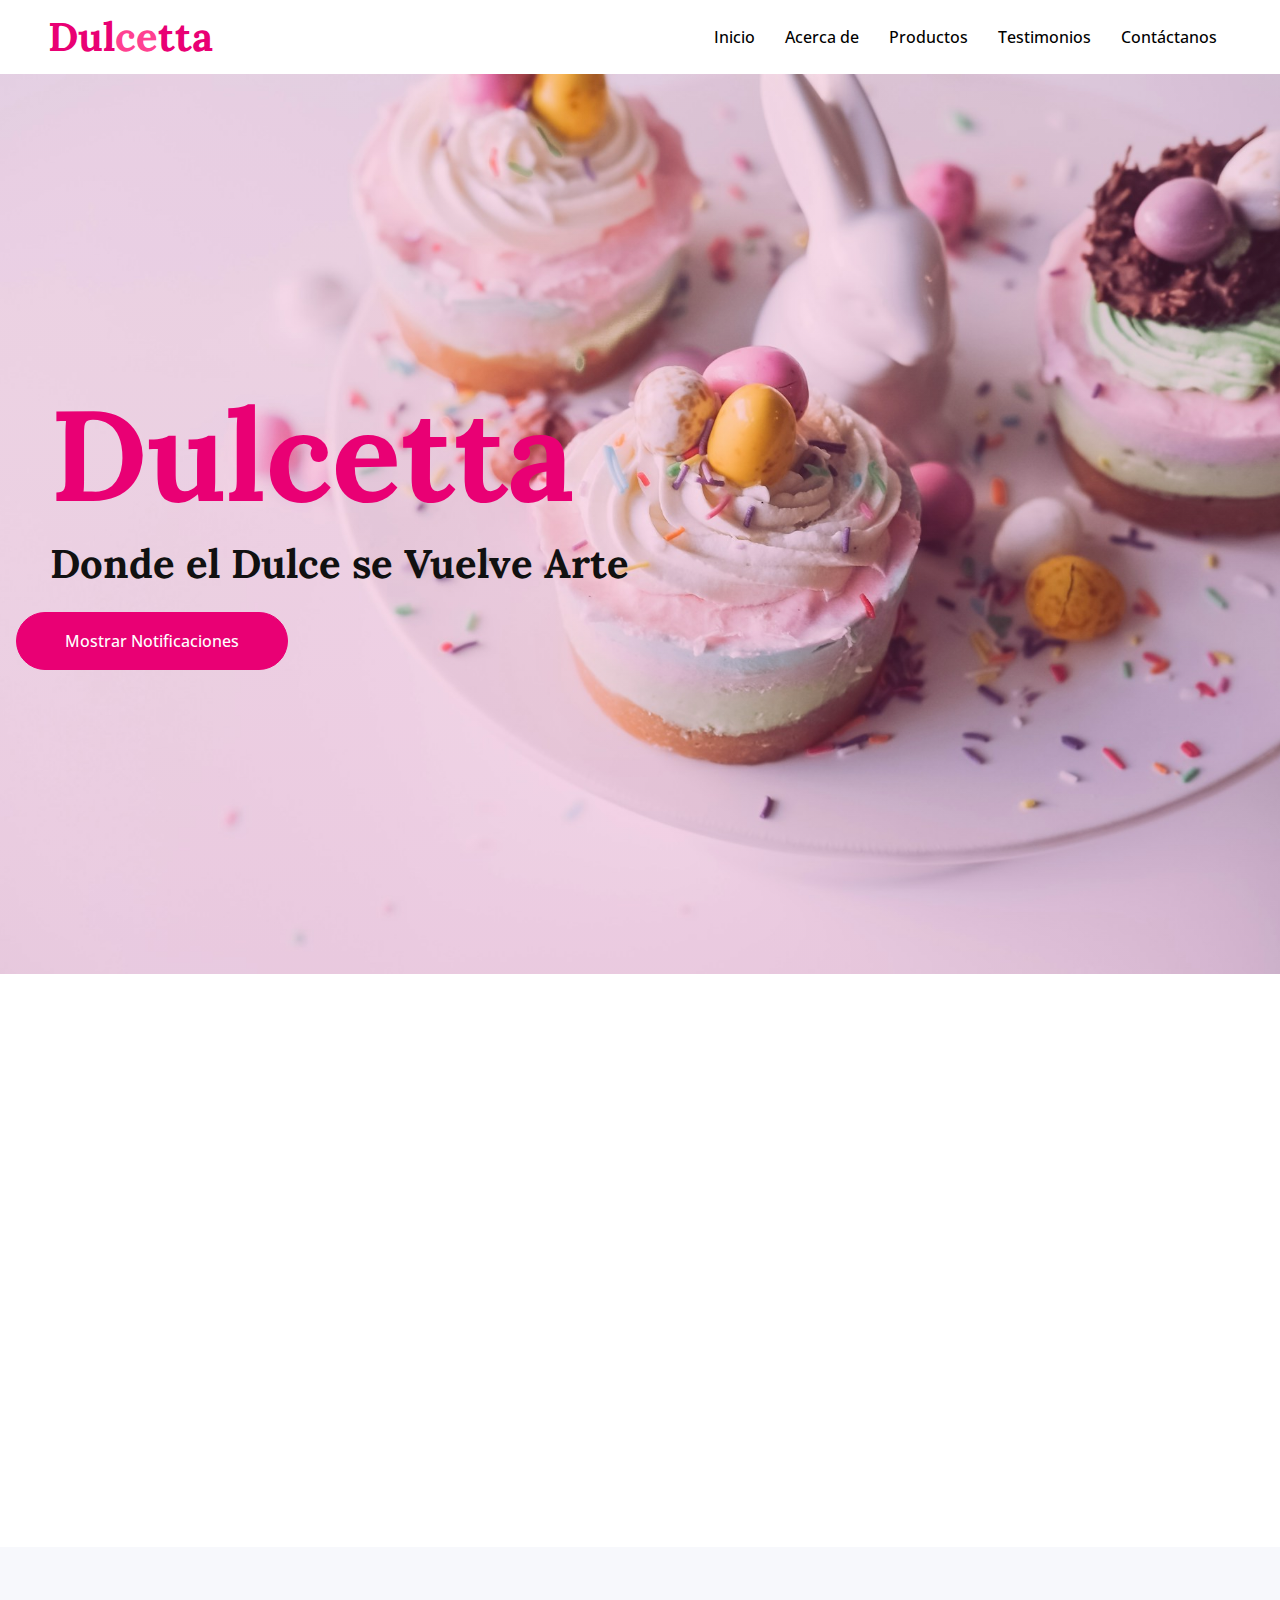
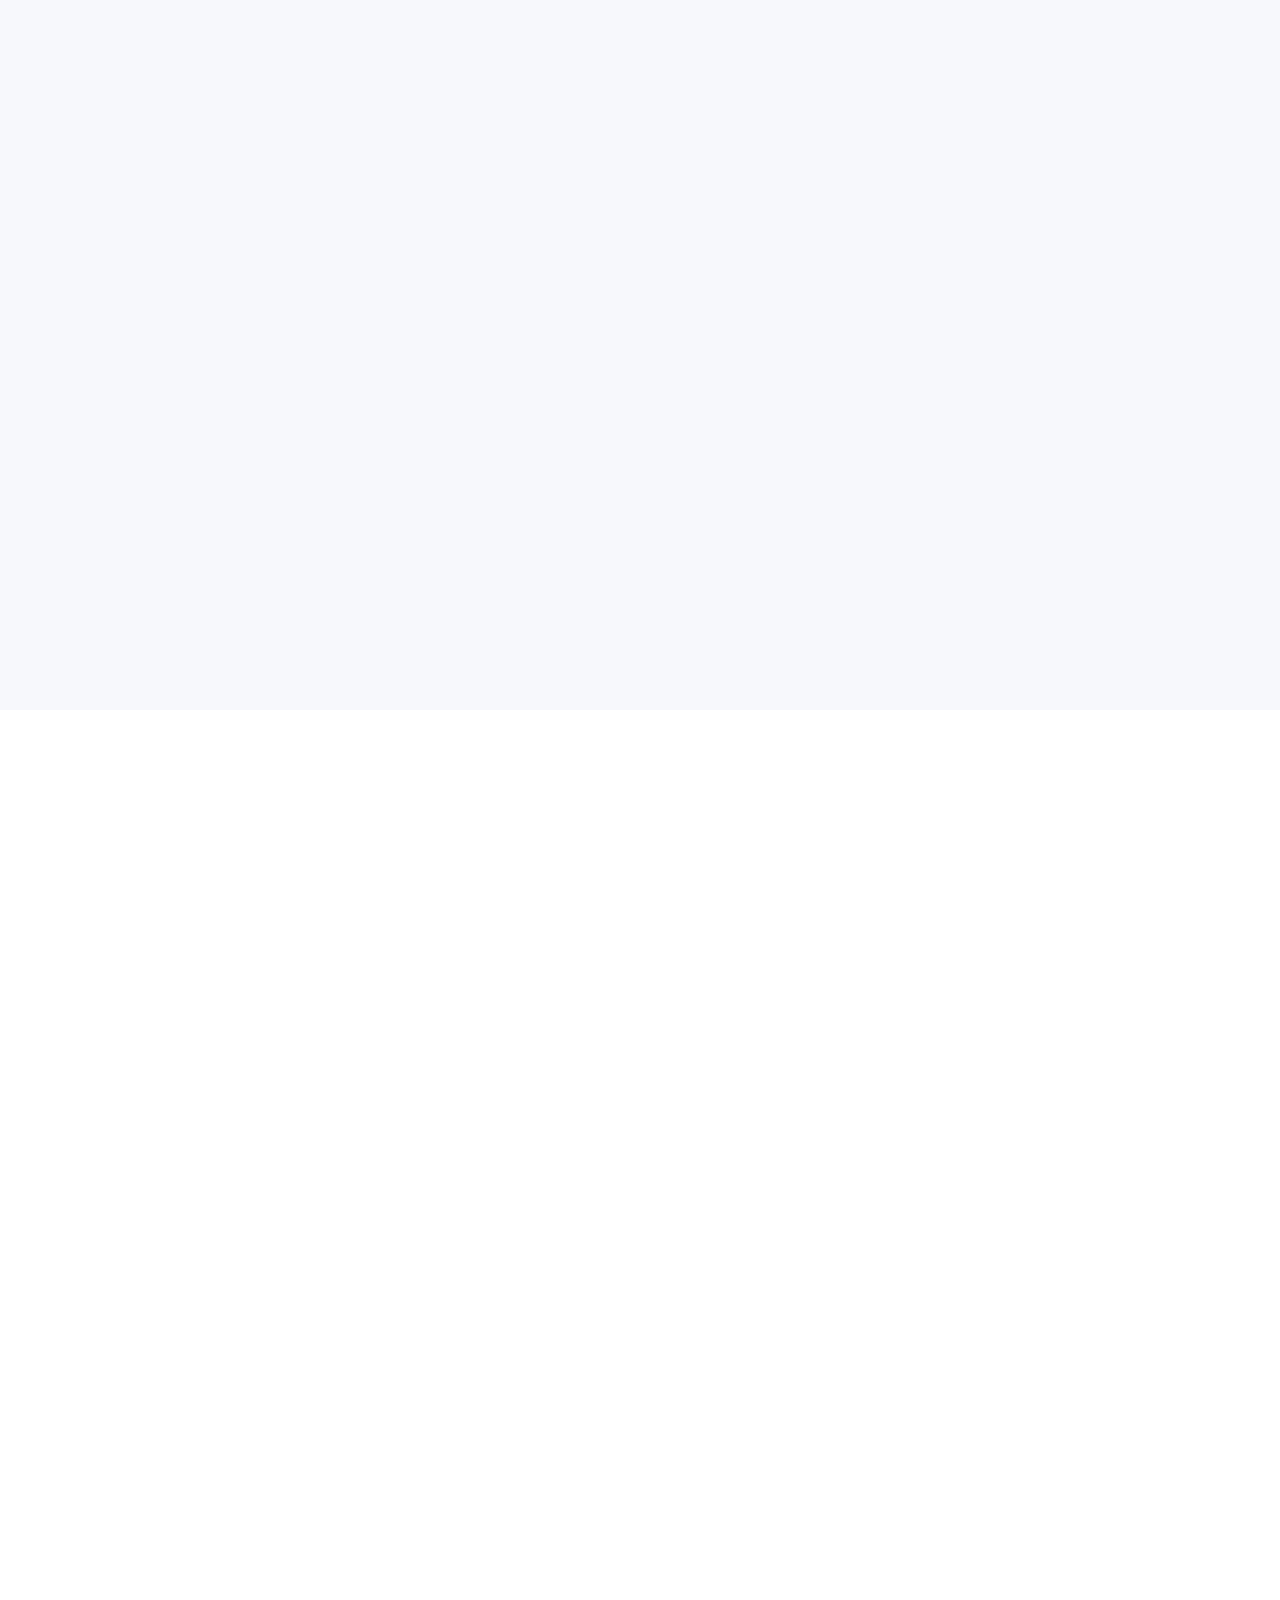
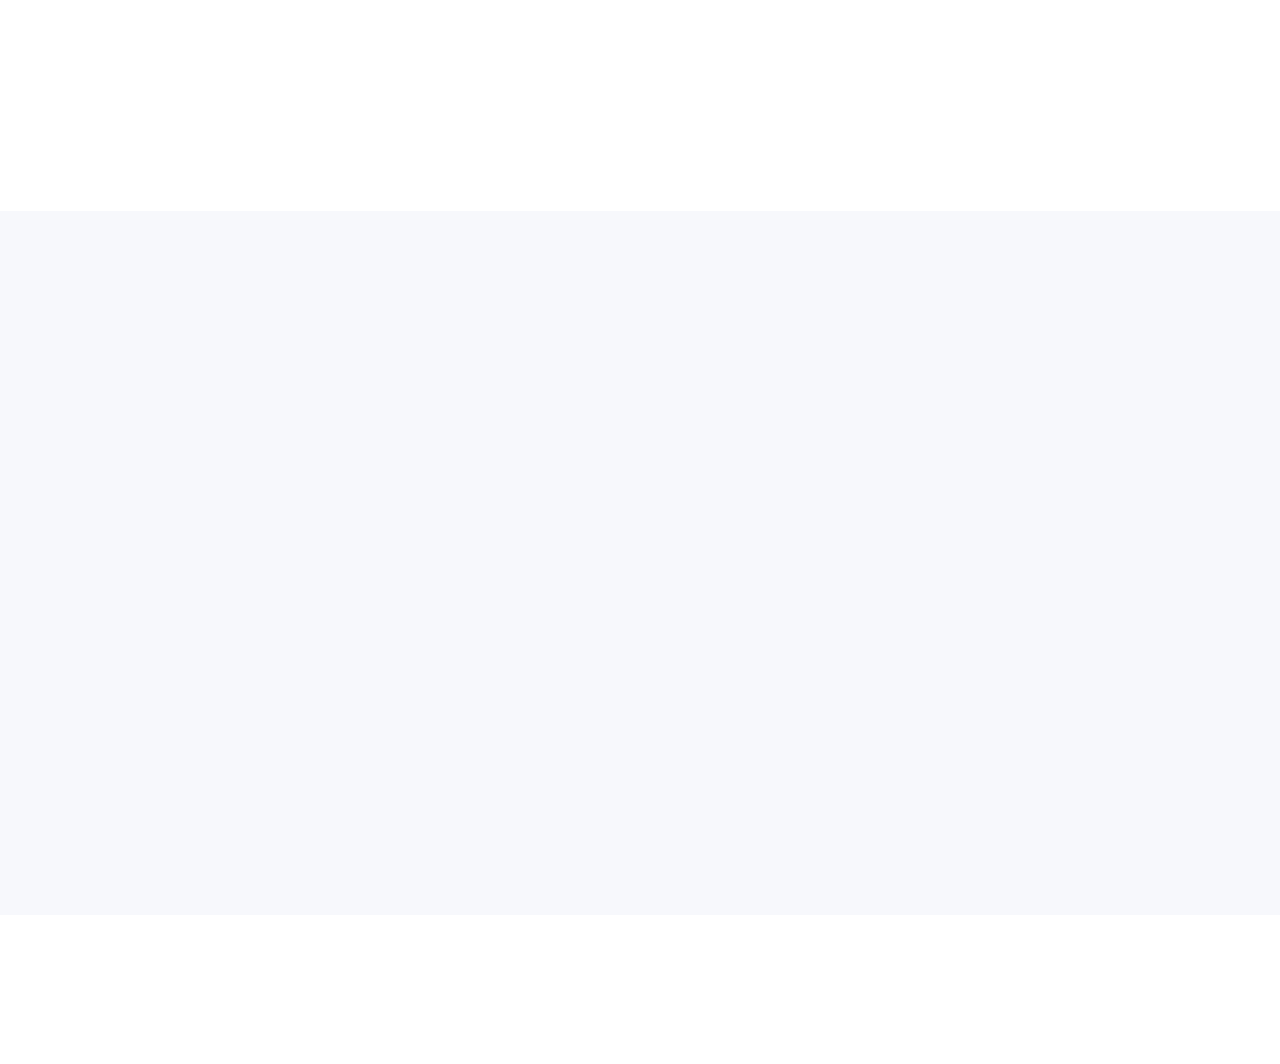
<file: index.html>
<!DOCTYPE html>
<html lang="es">

<head>
    <meta charset="utf-8">
    <title>Pasteleria</title>
    <meta content="width=device-width, initial-scale=1.0" name="viewport">
    <meta content="" name="keywords">
    <meta content="" name="description">
    <link rel="manifest" href="manifest.json">
    <link href="img/icon2.png" rel="icon">

    <!-- Google Web Fonts -->
    <link rel="preconnect" href="https://fonts.googleapis.com">
    <link rel="preconnect" href="https://fonts.gstatic.com" crossorigin>
    <link href="https://fonts.googleapis.com/css2?family=Open+Sans:wght@400;500&family=Lora:wght@600;700&display=swap" rel="stylesheet"> 

    <!-- Icon Font Stylesheet -->
    <link href="https://cdnjs.cloudflare.com/ajax/libs/font-awesome/5.10.0/css/all.min.css" rel="stylesheet">
    <link href="https://cdn.jsdelivr.net/npm/bootstrap-icons@1.4.1/font/bootstrap-icons.css" rel="stylesheet">

    <!-- Libraries Stylesheet -->
    <link href="lib/animate/animate.min.css" rel="stylesheet">
    <link href="lib/owlcarousel/assets/owl.carousel.min.css" rel="stylesheet">

    <!-- Customized Bootstrap Stylesheet -->
    <link href="css/bootstrap.min.css" rel="stylesheet">

    <!-- Template Stylesheet -->
    <link href="css/style.css" rel="stylesheet">
</head>

<body>
    <!-- Spinner -->
    <div id="spinner" class="show bg-white position-fixed translate-middle w-100 vh-100 top-50 start-50 d-flex align-items-center justify-content-center">
        <div class="spinner-border text-primary" role="status"></div>
    </div>
 
        <nav class="navbar navbar-expand-lg navbar-light py-lg-0 px-lg-5 wow fadeIn" data-wow-delay="0.1s">
            <a href="index.html" class="navbar-brand ms-4 ms-lg-0">
                <h1 class="fw-bold text-primary m-0">Dul<span class="text-secondary">ce</span>tta</h1>
            </a>
            <button type="button" class="navbar-toggler me-4" data-bs-toggle="collapse" data-bs-target="#navbarCollapse">
                <span class="navbar-toggler-icon"></span>
            </button>
            <div class="collapse navbar-collapse" id="navbarCollapse">
                <div class="navbar-nav ms-auto p-4 p-lg-0">
                    <a href="index.html" class="nav-item nav-link">Inicio</a>
                    <a href="about.html" class="nav-item nav-link">Acerca de</a>
                    <a href="product.html" class="nav-item nav-link">Productos</a>
                    <a href="testimonial.html" class="nav-item nav-link">Testimonios</a>
                    <a href="contact.html" class="nav-item nav-link">Contáctanos</a>
                </div>
            </div>
        </nav>
    </div>




<div class="header">
    <div class="header-content">
        <h1 class="display-1">Dulcetta</h1>
        <h2 class="display-5">Donde el Dulce se Vuelve Arte</h2>
        <button id="notificar" class="btn btn-primary rounded-pill py-3 px-5 mt-3 ms-3" >Mostrar Notificaciones</button>
    </div>
</div>

    <div class="container-xxl py-5">
        <div class="container">
            <div class="row g-5 align-items-center">
                <div class="col-lg-6 wow fadeIn" data-wow-delay="0.1s">
                    <div class="about-img position-relative overflow-hidden p-5 pe-0">
                        <img class="img-fluid w-100" src="img/about.jpg">
                    </div>
                </div>
                <div class="col-lg-6 wow fadeIn" data-wow-delay="0.5s">
                    <h1 class="display-5 mb-4">El Sabor Más Dulce y Artesanal</h1>
                    <p class="mb-4">En Dulcetta, horneamos con amor cada día para brindarte los más exquisitos pasteles y postres artesanales. Usamos ingredientes de la más alta calidad para garantizar un sabor inigualable en cada bocado.</p>
                    <p><i class="fa fa-check text-primary me-3"></i>Ingredientes frescos y naturales</p>
                    <p><i class="fa fa-check text-primary me-3"></i>Recetas artesanales y únicas</p>
                    <p><i class="fa fa-check text-primary me-3"></i>Postres hechos con amor y dedicación</p>
                    <a class="btn btn-primary rounded-pill py-3 px-5 mt-3" href="about.html">Saber más</a>
                </div>
            </div>
        </div>
    </div>



    <div class="container-fluid bg-light my-5 py-6">
        <div class="container">
            <div class="section-header text-center mx-auto mb-5 wow fadeInUp" data-wow-delay="0.1s" style="max-width: 500px;">
                <h1 class="display-5 mb-3">Nuestras Características</h1>
                <p>En Dulcetta creamos postres irresistibles con pasión y dedicación, fusionando tradición y creatividad para deleitar cada paladar.</p>
            </div>
            <div class="row g-4">
                <div class="col-lg-4 col-md-6 wow fadeInUp" data-wow-delay="0.1s">
                    <div class="bg-white text-center h-100 p-4 p-xl-5">
                        <img class="img-fluid mb-4" src="img/icon-1.png" alt="">
                        <h4 class="mb-3">Sabores Únicos</h4>
                        <p class="mb-4">Exploramos combinaciones innovadoras que despiertan los sentidos, desde recetas clásicas hasta creaciones exclusivas.</p>
                        <a class="btn btn-primary rounded-pill py-3 px-5 mt-3" href="product.html">Saber más</a>
                    </div>
                </div>
                <div class="col-lg-4 col-md-6 wow fadeInUp" data-wow-delay="0.3s">
                    <div class="bg-white text-center h-100 p-4 p-xl-5">
                        <img class="img-fluid mb-4" src="img/icon-2.png" alt="">
                        <h4 class="mb-3">Personalización Total</h4>
                        <p class="mb-4">Creamos pasteles y postres a medida, adaptándonos a cualquier ocasión especial con diseños y sabores personalizados.</p>
                        <a class="btn btn-primary rounded-pill py-3 px-5 mt-3" href="testimonial.html">Saber más</a>
                    </div>
                </div>
                <div class="col-lg-4 col-md-6 wow fadeInUp" data-wow-delay="0.5s">
                    <div class="bg-white text-center h-100 p-4 p-xl-5">
                        <img class="img-fluid mb-4" src="img/icon-3.png" alt="">
                        <h4 class="mb-3">Sostenibilidad</h4>
                        <p class="mb-4">Nos comprometemos con el medio ambiente, utilizando empaques biodegradables y reduciendo el desperdicio en cada producción.</p>
                        <a class="btn btn-primary rounded-pill py-3 px-5 mt-3" href="testimonial.html">Saber más</a>
                    </div>
                </div>
            </div>
        </div>
    </div>
    
 


    <div class="container-xxl py-5">
        <div class="container">
            <div class="row g-0 gx-5 align-items-end">
                <div class="col-lg-6">
                    <div class="section-header text-start mb-5 wow fadeInUp" data-wow-delay="0.1s" style="max-width: 500px;">
                        <h1 class="display-5 mb-3">Nuestros Productos</h1>
                        <p>Descubre nuestra selección de pasteles artesanales, elaborados con ingredientes de la más alta calidad y un toque de creatividad en cada receta.</p>                    </div>
                </div>
            </div>
            <div class="tab-content">
                <div id="tab-1" class="tab-pane fade show p-0 active">
                    <div class="row g-4">
                        <div class="col-xl-3 col-lg-4 col-md-6 wow fadeInUp" data-wow-delay="0.1s">
                            <div class="product-item">
                                <div class="position-relative bg-light overflow-hidden">
                                    <img class="img-fluid w-100" src="img/product-1.jpg" alt="Pastel de Chocolate">
                                    <div class="bg-secondary rounded text-white position-absolute start-0 top-0 m-4 py-1 px-3">Nuevo</div>
                                </div>
                                <div class="text-center p-4">
                                    <a class="d-block h5 mb-2" href="">Pastel de Chocolate</a>
                                    <span class="text-primary me-1">$3500.00</span>
                                    <span class="text-body text-decoration-line-through">$4000.00</span>
                                </div>
                                <div class="border-top text-center py-2">
                                    <a class="text-body" href="contact.html">
                                        <i class="fa fa-envelope text-primary me-2"></i>Contáctanos
                                    </a>
                                </div>
                            </div>
                        </div>
                        <div class="col-xl-3 col-lg-4 col-md-6 wow fadeInUp" data-wow-delay="0.3s">
                            <div class="product-item">
                                <div class="position-relative bg-light overflow-hidden">
                                    <img class="img-fluid w-100" src="img/product-2.jpg" alt="Pastel Red Velvet">
                                </div>
                                <div class="text-center p-4">
                                    <a class="d-block h5 mb-2" href="">Pastel Red Velvet</a>
                                    <span class="text-primary me-1">$3800.00</span>
                                    <span class="text-body text-decoration-line-through">$4000.00</span>
                                </div>
                                <div class="border-top text-center py-2">
                                    <a class="text-body" href="contact.html">
                                        <i class="fa fa-envelope text-primary me-2"></i>Contáctanos
                                    </a>
                                </div>
                            </div>
                        </div>
                        <div class="col-xl-3 col-lg-4 col-md-6 wow fadeInUp" data-wow-delay="0.5s">
                            <div class="product-item">
                                <div class="position-relative bg-light overflow-hidden">
                                    <img class="img-fluid w-100" src="img/product-3.jpg" alt="Pastel de Fresas">
                                </div>
                                <div class="text-center p-4">
                                    <a class="d-block h5 mb-2" href="">Pastel de Frutas</a>
                                    <span class="text-primary me-1">$3600.00</span>
                                    <span class="text-body text-decoration-line-through">$4000.00</span>
                                </div>
                                <div class="border-top text-center py-2">
                                    <a class="text-body" href="contact.html">
                                        <i class="fa fa-envelope text-primary me-2"></i>Contáctanos
                                    </a>
                                </div>
                            </div>
                        </div>
                        <div class="col-xl-3 col-lg-4 col-md-6 wow fadeInUp" data-wow-delay="0.7s">
                            <div class="product-item">
                                <div class="position-relative bg-light overflow-hidden">
                                    <img class="img-fluid w-100" src="img/product-4.jpg" alt="Pastel de Tres Leches">
                                </div>
                                <div class="text-center p-4">
                                    <a class="d-block h5 mb-2" href="contact.html">Pastel de Tres Leches</a>
                                    <span class="text-primary me-1">$3900.00</span>
                                    <span class="text-body text-decoration-line-through">$4000.00</span>
                                </div>
                                <div class="border-top text-center py-2">
                                    <a class="text-body" href="contact.html">
                                        <i class="fa fa-envelope text-primary me-2"></i>Contáctanos
                                    </a>
                                </div>
                            </div>
                        </div>
                        
                    
                
                        <div class="col-xl-3 col-lg-4 col-md-6 wow fadeInUp" data-wow-delay="0.1s">
                            <div class="product-item">
                                <div class="position-relative bg-light overflow-hidden">
                                    <img class="img-fluid w-100" src="img/product-5.jpg" alt="">
                                    <div class="bg-secondary rounded text-white position-absolute start-0 top-0 m-4 py-1 px-3">Nuevo</div>
                                </div>
                                <div class="text-center p-4">
                                    <a class="d-block h5 mb-2" href="">Mil Hojas de Vainilla</a>
                                    <span class="text-primary me-1">$1900.00</span>
                                    <span class="text-body text-decoration-line-through">$2900.00</span>
                                </div>
                                <div class="border-top text-center py-2">
                                    <a class="text-body" href="contact.html">
                                        <i class="fa fa-envelope text-primary me-2"></i>Contáctanos
                                    </a>
                                </div>
                            </div>
                        </div>
                        <div class="col-xl-3 col-lg-4 col-md-6 wow fadeInUp" data-wow-delay="0.3s">
                            <div class="product-item">
                                <div class="position-relative bg-light overflow-hidden">
                                    <img class="img-fluid w-100" src="img/product-6.jpg" alt="">
                                    <div class="bg-secondary rounded text-white position-absolute start-0 top-0 m-4 py-1 px-3">Nuevo</div>
                                </div>
                                <div class="text-center p-4">
                                    <a class="d-block h5 mb-2" href="">Mousse de Avellana y Caramelo</a>
                                    <span class="text-primary me-1">$2000.00</span>
                                    <span class="text-body text-decoration-line-through">$2900.00</span>
                                </div>
                                <div class="border-top text-center py-2">
                                    <a class="text-body" href="contact.html">
                                        <i class="fa fa-envelope text-primary me-2"></i>Contáctanos
                                    </a>
                                </div>
                            </div>
                        </div>
                        <div class="col-xl-3 col-lg-4 col-md-6 wow fadeInUp" data-wow-delay="0.5s">
                            <div class="product-item">
                                <div class="position-relative bg-light overflow-hidden">
                                    <img class="img-fluid w-100" src="img/product-7.jpg" alt="">
                                    <div class="bg-secondary rounded text-white position-absolute start-0 top-0 m-4 py-1 px-3">Nuevo</div>
                                </div>
                                <div class="text-center p-4">
                                    <a class="d-block h5 mb-2" href="">Pastel de Zanahoria y Nuez</a>
                                    <span class="text-primary me-1">$2100.00</span>
                                    <span class="text-body text-decoration-line-through">$2900.00</span>
                                </div>
                                <div class="border-top text-center py-2">
                                    <a class="text-body" href="contact.html">
                                        <i class="fa fa-envelope text-primary me-2"></i>Contáctanos
                                    </a>
                                </div>
                            </div>
                        </div>
                        <div class="col-xl-3 col-lg-4 col-md-6 wow fadeInUp" data-wow-delay="0.7s">
                            <div class="product-item">
                                <div class="position-relative bg-light overflow-hidden">
                                    <img class="img-fluid w-100" src="img/product-8.jpg" alt="">
                                    <div class="bg-secondary rounded text-white position-absolute start-0 top-0 m-4 py-1 px-3">Nuevo</div>
                                </div>
                                <div class="text-center p-4">
                                    <a class="d-block h5 mb-2" href="">Delicia de Frutos Rojos</a>
                                    <span class="text-primary me-1">$1900.00</span>
                                    <span class="text-body text-decoration-line-through">$2900.00</span>
                                </div>
                                <div class="border-top text-center py-2">
                                    <a class="text-body" href="contact.html">
                                        <i class="fa fa-envelope text-primary me-2"></i>Contáctanos
                                    </a>
                                </div>
                            </div>
                        </div>        
                    </div>
                </div>
            </div>
        </div>
    </div>




    <div class="container-fluid bg-light bg-icon py-6 mb-5">
        <div class="container">
            <div class="section-header text-center mx-auto mb-5 wow fadeInUp" data-wow-delay="0.1s" style="max-width: 500px;">
                <h1 class="display-5 mb-3">Opiniones de nuestros clientes</h1>
                <p>La calidad, el sabor y la creatividad en cada uno de nuestros productos han conquistado a nuestros clientes. ¡Descubre lo que dicen sobre nosotros!</p>
            </div>
            <div class="owl-carousel testimonial-carousel wow fadeInUp" data-wow-delay="0.1s">
                <div class="testimonial-item position-relative bg-white p-5 mt-4">
                    <i class="fa fa-quote-left fa-3x text-primary position-absolute top-0 start-0 mt-n4 ms-5"></i>
                    <p class="mb-4">Los pasteles son simplemente deliciosos. La textura, el sabor y la frescura son inigualables. Definitivamente, mi pastelería favorita.</p>
                    <div class="d-flex align-items-center">
                        <img class="flex-shrink-0 rounded-circle" src="img/testimonial-1.jpg" alt="">
                        <div class="ms-3">
                            <h5 class="mb-1">Ana Rodríguez</h5>
                            <span>Cliente satisfecha</span>
                        </div>
                    </div>
                </div>
                <div class="testimonial-item position-relative bg-white p-5 mt-4">
                    <i class="fa fa-quote-left fa-3x text-primary position-absolute top-0 start-0 mt-n4 ms-5"></i>
                    <p class="mb-4">La atención es excelente y personalizada. Me ayudaron a elegir el pastel perfecto para mi evento, y todos los invitados quedaron encantados.</p>
                    <div class="d-flex align-items-center">
                        <img class="flex-shrink-0 rounded-circle" src="img/testimonial-2.jpg" alt="">
                        <div class="ms-3">
                            <h5 class="mb-1">Carlos Méndez</h5>
                            <span>Organizador de eventos</span>
                        </div>
                    </div>
                </div>
                <div class="testimonial-item position-relative bg-white p-5 mt-4">
                    <i class="fa fa-quote-left fa-3x text-primary position-absolute top-0 start-0 mt-n4 ms-5"></i>
                    <p class="mb-4">Cada detalle está cuidadosamente diseñado. No solo tienen un sabor espectacular, sino que la presentación es impecable y muy creativa.</p>
                    <div class="d-flex align-items-center">
                        <img class="flex-shrink-0 rounded-circle" src="img/testimonial-3.jpg" alt="">
                        <div class="ms-3">
                            <h5 class="mb-1">María Fernández</h5>
                            <span>Diseñadora de eventos</span>
                        </div>
                    </div>
                </div>
                <div class="testimonial-item position-relative bg-white p-5 mt-4">
                    <i class="fa fa-quote-left fa-3x text-primary position-absolute top-0 start-0 mt-n4 ms-5"></i>
                    <p class="mb-4">Sin duda, la mejor pastelería que he probado. Se nota la dedicación y pasión en cada creación. ¡Altamente recomendado!</p>
                    <div class="d-flex align-items-center">
                        <img class="flex-shrink-0 rounded-circle" src="img/testimonial-4.jpg" alt="">
                        <div class="ms-3">
                            <h5 class="mb-1">Javier López</h5>
                            <span>Amante de los postres</span>
                        </div>
                    </div>
                </div>
            </div>
        </div>
    </div>
    


    <div class="container-fluid bg-dark footer mt-5 pt-5 wow fadeIn" data-wow-delay="0.1s">
        <div class="container">
            <div class="row">
                <div class="col-12 text-center text-white">
                    &copy; <a href="#">Dulcetta</a>, All Right Reserved.
                </div>
            </div>
        </div>
    </div>

    <!-- JavaScript Libraries -->
    <script src="https://code.jquery.com/jquery-3.4.1.min.js"></script>
    <script src="https://cdn.jsdelivr.net/npm/bootstrap@5.0.0/dist/js/bootstrap.bundle.min.js"></script>
    <script src="lib/wow/wow.min.js"></script>
    <script src="lib/easing/easing.min.js"></script>
    <script src="lib/waypoints/waypoints.min.js"></script>
    <script src="lib/owlcarousel/owl.carousel.min.js"></script>

    <!-- Template Javascript -->
    <script src="js/main.js"></script>
    <script src="app.js"></script>
</body>

</html>
</file>
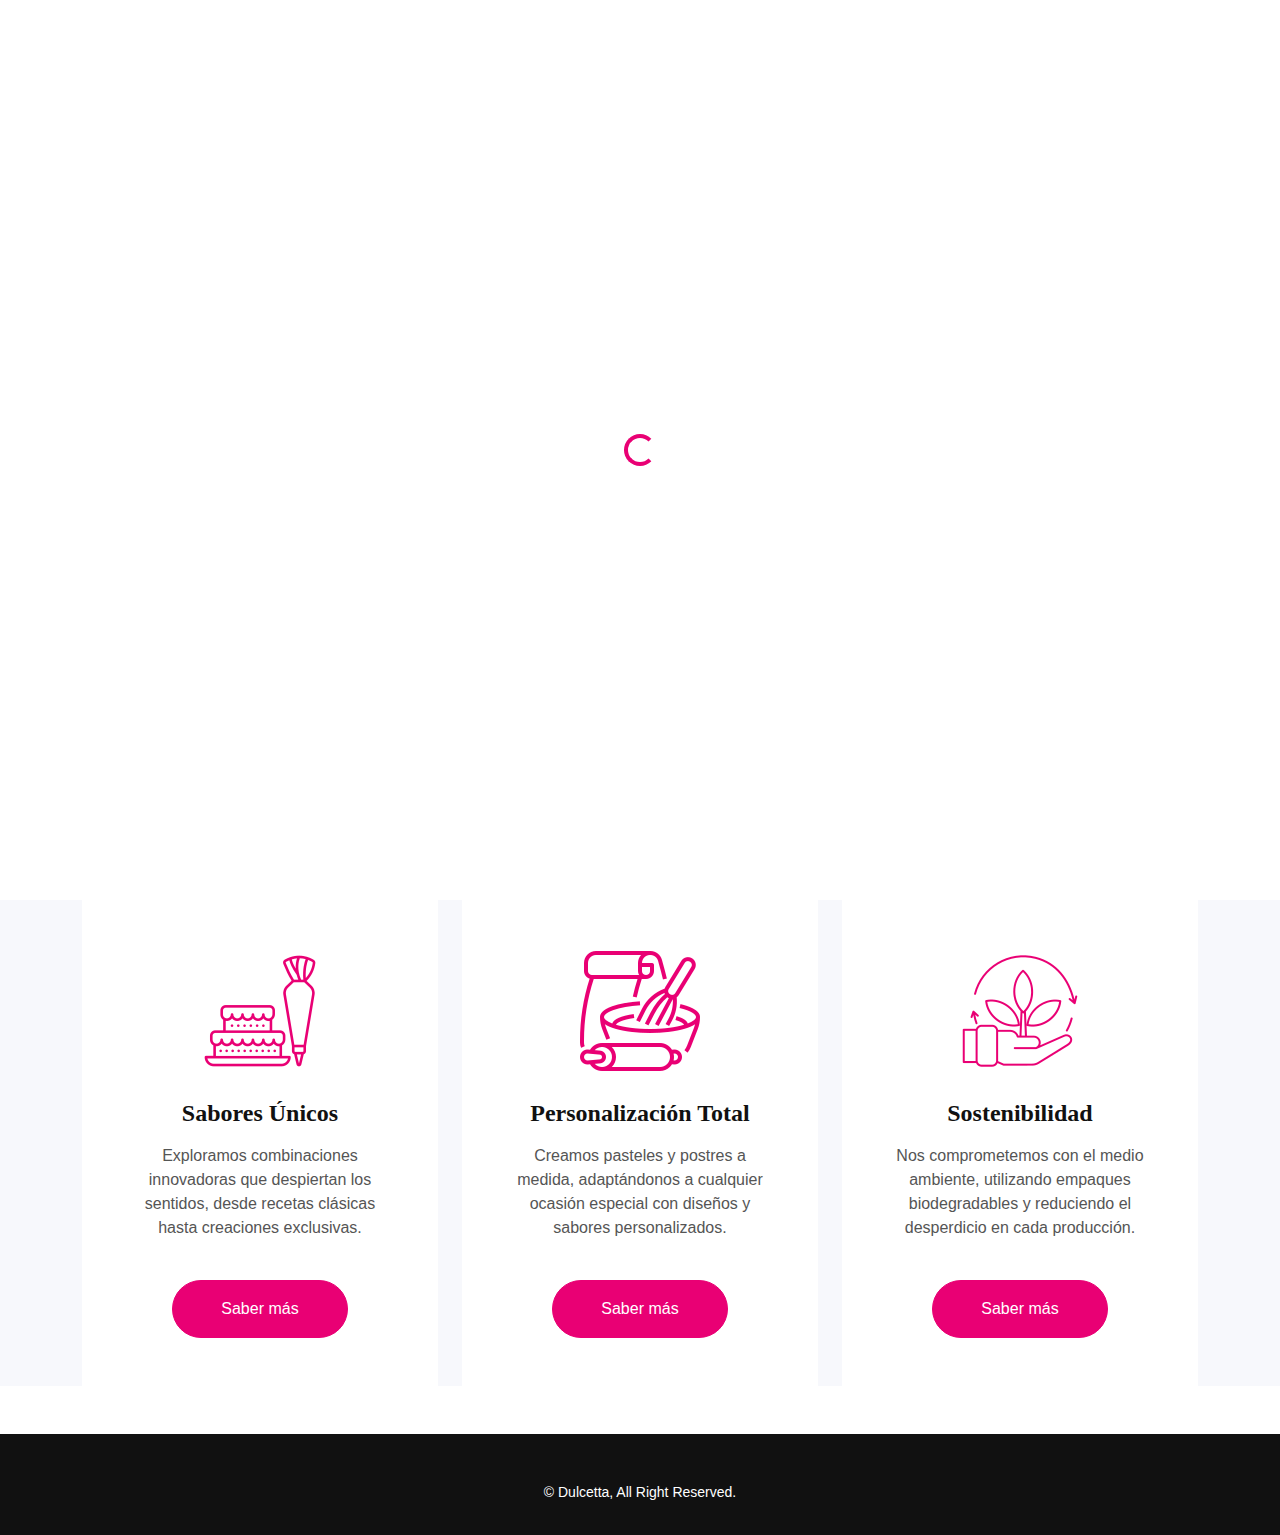
<file: about.html>
<!DOCTYPE html>
<html lang="es">

<head>
    <meta charset="utf-8">
    <title>Pasteleria</title>
    <meta content="width=device-width, initial-scale=1.0" name="viewport">
    <meta content="" name="keywords">
    <meta content="" name="description">

    <!-- Favicon -->
    <link href="img/icon2.png" rel="icon">

    <!-- Google Web Fonts -->
    <link rel="preconnect" href="https://fonts.googleapis.com">
    <link rel="preconnect" href="https://fonts.gstatic.com" crossorigin>
    <link href="https://fonts.googleapis.com/css2?family=Open+Sans:wght@400;500&family=Lora:wght@600;700&display=swap" rel="stylesheet"> 

    <!-- Icon Font Stylesheet -->
    <link href="https://cdnjs.cloudflare.com/ajax/libs/font-awesome/5.10.0/css/all.min.css" rel="stylesheet">
    <link href="https://cdn.jsdelivr.net/npm/bootstrap-icons@1.4.1/font/bootstrap-icons.css" rel="stylesheet">

    <!-- Libraries Stylesheet -->
    <link href="lib/animate/animate.min.css" rel="stylesheet">
    <link href="lib/owlcarousel/assets/owl.carousel.min.css" rel="stylesheet">

    <!-- Customized Bootstrap Stylesheet -->
    <link href="css/bootstrap.min.css" rel="stylesheet">

    <!-- Template Stylesheet -->
    <link href="css/style.css" rel="stylesheet">
</head>

<body>
    <div id="spinner" class="show bg-white position-fixed translate-middle w-100 vh-100 top-50 start-50 d-flex align-items-center justify-content-center">
        <div class="spinner-border text-primary" role="status"></div>
    </div>
 
        <nav class="navbar navbar-expand-lg navbar-light py-lg-0 px-lg-5 wow fadeIn" data-wow-delay="0.1s">
            <a href="index.html" class="navbar-brand ms-4 ms-lg-0">
                <h1 class="fw-bold text-primary m-0">Dul<span class="text-secondary">ce</span>tta</h1>
            </a>
            <button type="button" class="navbar-toggler me-4" data-bs-toggle="collapse" data-bs-target="#navbarCollapse">
                <span class="navbar-toggler-icon"></span>
            </button>
            <div class="collapse navbar-collapse" id="navbarCollapse">
                <div class="navbar-nav ms-auto p-4 p-lg-0">
                    <a href="index.html" class="nav-item nav-link">Inicio</a>
                    <a href="about.html" class="nav-item nav-link">Acerca de</a>
                    <a href="product.html" class="nav-item nav-link">Productos</a>
                    <a href="testimonial.html" class="nav-item nav-link">Testimonios</a>
                    <a href="contact.html" class="nav-item nav-link">Contáctanos</a>
                </div>
            </div>
        </nav>
    </div>


    <div class="container-xxl py-5">
        <div class="container">
            <div class="row g-5 align-items-center">
                <div class="col-lg-6 wow fadeIn" data-wow-delay="0.1s">
                    <div class="about-img position-relative overflow-hidden p-5 pe-0">
                        <img class="img-fluid w-100" src="img/about.jpg">
                    </div>
                </div>
                <div class="col-lg-6 wow fadeIn" data-wow-delay="0.5s">
                    <h1 class="display-5 mb-4">El Sabor Más Dulce y Artesanal</h1>
                    <p class="mb-4">En Dulcetta, horneamos con amor cada día para brindarte los más exquisitos pasteles y postres artesanales. Usamos ingredientes de la más alta calidad para garantizar un sabor inigualable en cada bocado.</p>
                    <p><i class="fa fa-check text-primary me-3"></i>Ingredientes frescos y naturales</p>
                    <p><i class="fa fa-check text-primary me-3"></i>Recetas artesanales y únicas</p>
                    <p><i class="fa fa-check text-primary me-3"></i>Postres hechos con amor y dedicación</p>
                    <a class="btn btn-primary rounded-pill py-3 px-5 mt-3" href="about.html">Saber más</a>
                </div>
            </div>
        </div>
    </div>

<div class="container-fluid bg-light my-5 py-6">
    <div class="container">
        <div class="section-header text-center mx-auto mb-5 wow fadeInUp" data-wow-delay="0.1s" style="max-width: 500px;">
            <h1 class="display-5 mb-3">Nuestras Características</h1>
            <p>En Dulcetta creamos postres irresistibles con pasión y dedicación, fusionando tradición y creatividad para deleitar cada paladar.</p>
        </div>
        <div class="row g-4">
            <div class="col-lg-4 col-md-6 wow fadeInUp" data-wow-delay="0.1s">
                <div class="bg-white text-center h-100 p-4 p-xl-5">
                    <img class="img-fluid mb-4" src="img/icon-1.png" alt="">
                    <h4 class="mb-3">Sabores Únicos</h4>
                    <p class="mb-4">Exploramos combinaciones innovadoras que despiertan los sentidos, desde recetas clásicas hasta creaciones exclusivas.</p>
                    <a class="btn btn-primary rounded-pill py-3 px-5 mt-3" href="product.html">Saber más</a>
                </div>
            </div>
            <div class="col-lg-4 col-md-6 wow fadeInUp" data-wow-delay="0.3s">
                <div class="bg-white text-center h-100 p-4 p-xl-5">
                    <img class="img-fluid mb-4" src="img/icon-2.png" alt="">
                    <h4 class="mb-3">Personalización Total</h4>
                    <p class="mb-4">Creamos pasteles y postres a medida, adaptándonos a cualquier ocasión especial con diseños y sabores personalizados.</p>
                    <a class="btn btn-primary rounded-pill py-3 px-5 mt-3" href="testimonial.html">Saber más</a>
                </div>
            </div>
            <div class="col-lg-4 col-md-6 wow fadeInUp" data-wow-delay="0.5s">
                <div class="bg-white text-center h-100 p-4 p-xl-5">
                    <img class="img-fluid mb-4" src="img/icon-3.png" alt="">
                    <h4 class="mb-3">Sostenibilidad</h4>
                    <p class="mb-4">Nos comprometemos con el medio ambiente, utilizando empaques biodegradables y reduciendo el desperdicio en cada producción.</p>
                    <a class="btn btn-primary rounded-pill py-3 px-5 mt-3" href="testimonial.html">Saber más</a>
                </div>
            </div>
        </div>
    </div>
</div>



    <div class="container-fluid bg-dark footer mt-5 pt-5 wow fadeIn" data-wow-delay="0.1s">
        <div class="container">
            <div class="row">
                <div class="col-12 text-center text-white">
                    &copy; <a href="#">Dulcetta</a>, All Right Reserved.
                </div>
            </div>
        </div>
    </div>


    <!-- JavaScript Libraries -->
    <script src="https://code.jquery.com/jquery-3.4.1.min.js"></script>
    <script src="https://cdn.jsdelivr.net/npm/bootstrap@5.0.0/dist/js/bootstrap.bundle.min.js"></script>
    <script src="lib/wow/wow.min.js"></script>
    <script src="lib/easing/easing.min.js"></script>
    <script src="lib/waypoints/waypoints.min.js"></script>
    <script src="lib/owlcarousel/owl.carousel.min.js"></script>

    <!-- Template Javascript -->
    <script src="js/main.js"></script>
</body>

</html>
</file>
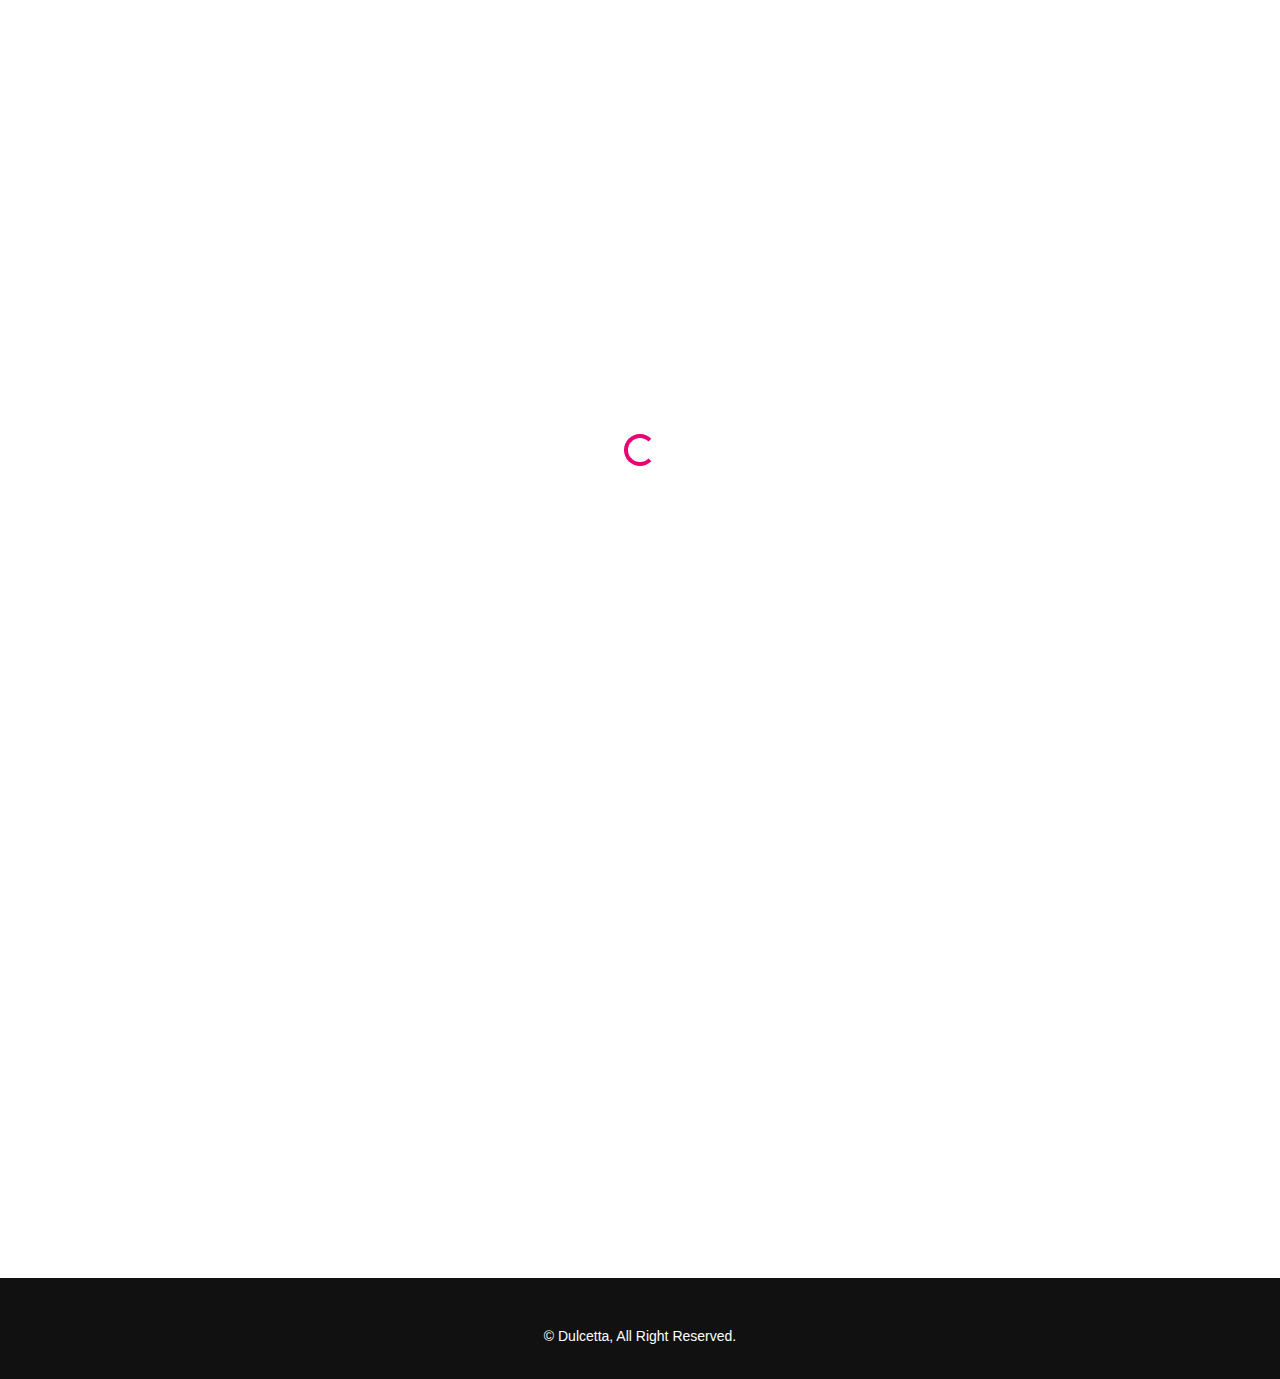
<file: contact.html>
<!DOCTYPE html>
<html lang="es">

<head>
    <meta charset="utf-8">
    <title>Pasteleria</title>
    <meta content="width=device-width, initial-scale=1.0" name="viewport">
    <meta content="" name="keywords">
    <meta content="" name="description">


    <link href="img/icon2.png" rel="icon">

    <!-- Google Web Fonts -->
    <link rel="preconnect" href="https://fonts.googleapis.com">
    <link rel="preconnect" href="https://fonts.gstatic.com" crossorigin>
    <link href="https://fonts.googleapis.com/css2?family=Open+Sans:wght@400;500&family=Lora:wght@600;700&display=swap" rel="stylesheet"> 

    <!-- Icon Font Stylesheet -->
    <link href="https://cdnjs.cloudflare.com/ajax/libs/font-awesome/5.10.0/css/all.min.css" rel="stylesheet">
    <link href="https://cdn.jsdelivr.net/npm/bootstrap-icons@1.4.1/font/bootstrap-icons.css" rel="stylesheet">

    <!-- Libraries Stylesheet -->
    <link href="lib/animate/animate.min.css" rel="stylesheet">
    <link href="lib/owlcarousel/assets/owl.carousel.min.css" rel="stylesheet">

    <!-- Customized Bootstrap Stylesheet -->
    <link href="css/bootstrap.min.css" rel="stylesheet">

    <!-- Template Stylesheet -->
    <link href="css/style.css" rel="stylesheet">
</head>

<body>
    <!-- Spinner -->
    <div id="spinner" class="show bg-white position-fixed translate-middle w-100 vh-100 top-50 start-50 d-flex align-items-center justify-content-center">
        <div class="spinner-border text-primary" role="status"></div>
    </div>
 
        <nav class="navbar navbar-expand-lg navbar-light py-lg-0 px-lg-5 wow fadeIn" data-wow-delay="0.1s">
            <a href="index.html" class="navbar-brand ms-4 ms-lg-0">
                <h1 class="fw-bold text-primary m-0">Dul<span class="text-secondary">ce</span>tta</h1>
            </a>
            <button type="button" class="navbar-toggler me-4" data-bs-toggle="collapse" data-bs-target="#navbarCollapse">
                <span class="navbar-toggler-icon"></span>
            </button>
            <div class="collapse navbar-collapse" id="navbarCollapse">
                <div class="navbar-nav ms-auto p-4 p-lg-0">
                    <a href="index.html" class="nav-item nav-link">Inicio</a>
                    <a href="about.html" class="nav-item nav-link">Acerca de</a>
                    <a href="product.html" class="nav-item nav-link">Productos</a>
                    <a href="testimonial.html" class="nav-item nav-link">Testimonios</a>
                    <a href="contact.html" class="nav-item nav-link">Contáctanos</a>
                </div>
            </div>
        </nav>
    </div>



    <div class="container-xxl py-6">
        <div class="container">
            <div class="section-header text-center mx-auto mb-5 wow fadeInUp" data-wow-delay="0.1s" style="max-width: 500px;">
                <h1 class="display-5 mb-3">Contáctanos</h1>
                <p>Estamos aquí para endulzar tu día. ¡Escríbenos y con gusto te atenderemos!</p>
            </div>
            <div class="row g-5 justify-content-center">
                <div class="col-lg-5 col-md-12 wow fadeInUp" data-wow-delay="0.1s">
                    <div class="bg-primary text-white d-flex flex-column justify-content-center h-100 p-5">
                        <h5 class="text-white">Llámanos</h5>
                        <p class="mb-5"><i class="fa fa-phone-alt me-3"></i>+012 345 67890</p>
                        <h5 class="text-white">Envíanos un correo</h5>
                        <p class="mb-5"><i class="fa fa-envelope me-3"></i>info@pasteleria.com</p>
                        <h5 class="text-white">Nuestra dirección</h5>
                        <p class="mb-5"><i class="fa fa-map-marker-alt me-3"></i>123 Calle, Ciudad, País</p>
                        <h5 class="text-white">Síguenos</h5>
                        <div class="d-flex pt-2">
                            <a class="btn btn-square btn-outline-light rounded-circle me-1" href=""><i class="fab fa-twitter"></i></a>
                            <a class="btn btn-square btn-outline-light rounded-circle me-1" href=""><i class="fab fa-facebook-f"></i></a>
                            <a class="btn btn-square btn-outline-light rounded-circle me-1" href=""><i class="fab fa-youtube"></i></a>
                            <a class="btn btn-square btn-outline-light rounded-circle me-0" href=""><i class="fab fa-linkedin-in"></i></a>
                        </div>
                    </div>
                </div>
                <div class="col-lg-7 col-md-12 wow fadeInUp" data-wow-delay="0.5s">
                    <p class="mb-4">Déjanos un mensaje y nos pondremos en contacto contigo lo antes posible.</p>
                    <form>
                        <div class="row g-3">
                            <div class="col-md-6">
                                <div class="form-floating">
                                    <input type="text" class="form-control" id="name" placeholder="Tu Nombre">
                                    <label for="name">Tu Nombre</label>
                                </div>
                            </div>
                            <div class="col-md-6">
                                <div class="form-floating">
                                    <input type="email" class="form-control" id="email" placeholder="Tu Correo Electrónico">
                                    <label for="email">Tu Correo Electrónico</label>
                                </div>
                            </div>
                            <div class="col-12">
                                <div class="form-floating">
                                    <input type="text" class="form-control" id="subject" placeholder="Asunto">
                                    <label for="subject">Asunto</label>
                                </div>
                            </div>
                            <div class="col-12">
                                <div class="form-floating">
                                    <textarea class="form-control" placeholder="Déjanos tu mensaje" id="message" style="height: 200px"></textarea>
                                    <label for="message">Mensaje</label>
                                </div>
                            </div>
                            <div class="col-12">
                                <button class="btn btn-primary rounded-pill py-3 px-5" type="submit">Enviar Mensaje</button>
                            </div>
                        </div>
                    </form>
                </div>
            </div>
        </div>
    </div>
    <br>
 

    <!-- Google Map Start -->
    <div class="container-xxl px-0 wow fadeIn" data-wow-delay="0.1s" style="margin-bottom: -6px;">
        <iframe class="w-100" style="height: 450px;"
            src="https://www.google.com/maps/embed?pb=!1m18!1m12!1m3!1d60048.29542533226!2d-99.01963806281924!3d19.839171660462018!2m3!1f0!2f0!3f0!3m2!1i1024!2i768!4f13.1!3m3!1m2!1s0x85d19194d70f3f0d%3A0x9ddf6f5edd42766c!2sTizayuca%2C%20Hgo.!5e0!3m2!1ses!2smx!4v1739688894882!5m2!1ses!2smx"
            frameborder="0" allowfullscreen="" aria-hidden="false" tabindex="0"></iframe>
    </div>

    <div class="container-fluid bg-dark footer mt-5 pt-5 wow fadeIn" data-wow-delay="0.1s">
        <div class="container">
            <div class="row">
                <div class="col-12 text-center text-white">
                    &copy; <a href="#">Dulcetta</a>, All Right Reserved.
                </div>
            </div>
        </div>
    </div>



    <!-- JavaScript Libraries -->
    <script src="https://code.jquery.com/jquery-3.4.1.min.js"></script>
    <script src="https://cdn.jsdelivr.net/npm/bootstrap@5.0.0/dist/js/bootstrap.bundle.min.js"></script>
    <script src="lib/wow/wow.min.js"></script>
    <script src="lib/easing/easing.min.js"></script>
    <script src="lib/waypoints/waypoints.min.js"></script>
    <script src="lib/owlcarousel/owl.carousel.min.js"></script>

    <!-- Template Javascript -->
    <script src="js/main.js"></script>
</body>

</html>
</file>
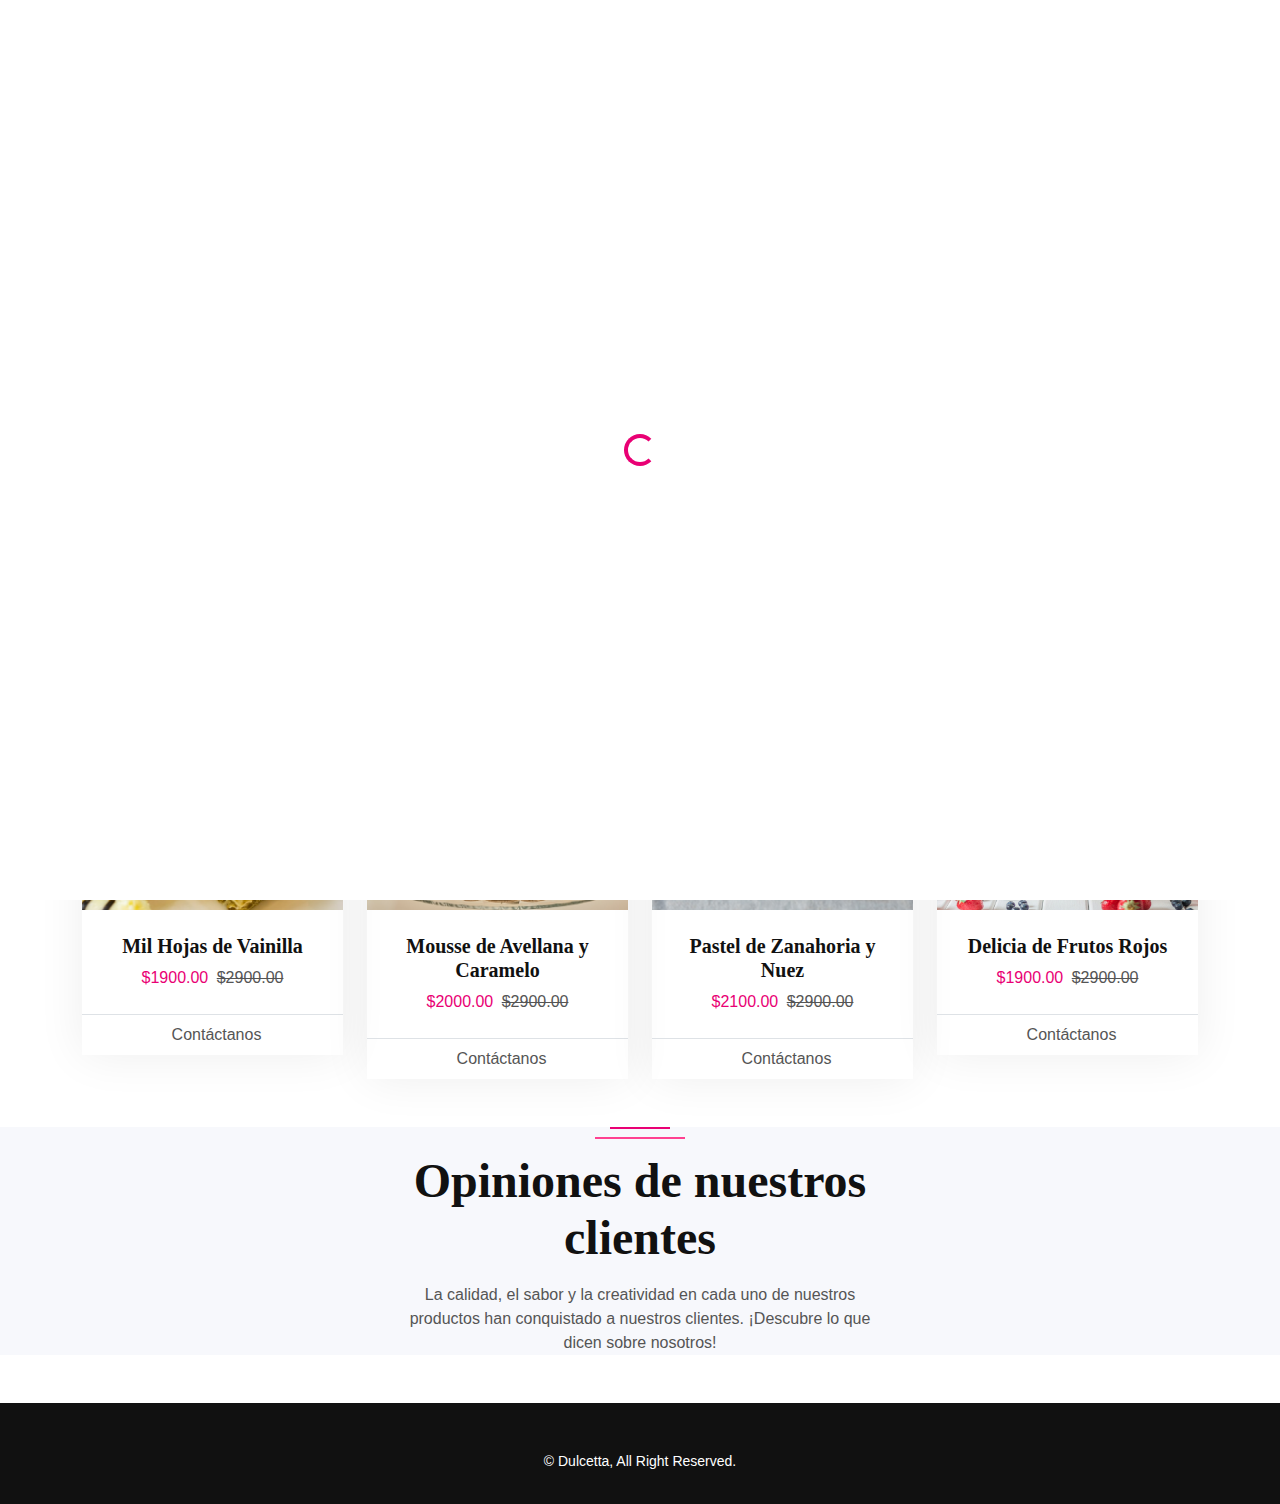
<file: product.html>
<!DOCTYPE html>
<html lang="es">

<head>
    <meta charset="utf-8">
    <title>Pasteleria</title>
    <meta content="width=device-width, initial-scale=1.0" name="viewport">
    <meta content="" name="keywords">
    <meta content="" name="description">

    <!-- Favicon -->
    <link href="img/icon2.png" rel="icon">

    <!-- Google Web Fonts -->
    <link rel="preconnect" href="https://fonts.googleapis.com">
    <link rel="preconnect" href="https://fonts.gstatic.com" crossorigin>
    <link href="https://fonts.googleapis.com/css2?family=Open+Sans:wght@400;500&family=Lora:wght@600;700&display=swap" rel="stylesheet"> 

    <!-- Icon Font Stylesheet -->
    <link href="https://cdnjs.cloudflare.com/ajax/libs/font-awesome/5.10.0/css/all.min.css" rel="stylesheet">
    <link href="https://cdn.jsdelivr.net/npm/bootstrap-icons@1.4.1/font/bootstrap-icons.css" rel="stylesheet">

    <!-- Libraries Stylesheet -->
    <link href="lib/animate/animate.min.css" rel="stylesheet">
    <link href="lib/owlcarousel/assets/owl.carousel.min.css" rel="stylesheet">

    <!-- Customized Bootstrap Stylesheet -->
    <link href="css/bootstrap.min.css" rel="stylesheet">

    <!-- Template Stylesheet -->
    <link href="css/style.css" rel="stylesheet">
</head>

<body>
    <div id="spinner" class="show bg-white position-fixed translate-middle w-100 vh-100 top-50 start-50 d-flex align-items-center justify-content-center">
        <div class="spinner-border text-primary" role="status"></div>
    </div>
 
        <nav class="navbar navbar-expand-lg navbar-light py-lg-0 px-lg-5 wow fadeIn" data-wow-delay="0.1s">
            <a href="index.html" class="navbar-brand ms-4 ms-lg-0">
                <h1 class="fw-bold text-primary m-0">Dul<span class="text-secondary">ce</span>tta</h1>
            </a>
            <button type="button" class="navbar-toggler me-4" data-bs-toggle="collapse" data-bs-target="#navbarCollapse">
                <span class="navbar-toggler-icon"></span>
            </button>
            <div class="collapse navbar-collapse" id="navbarCollapse">
                <div class="navbar-nav ms-auto p-4 p-lg-0">
                    <a href="index.html" class="nav-item nav-link">Inicio</a>
                    <a href="about.html" class="nav-item nav-link">Acerca de</a>
                    <a href="product.html" class="nav-item nav-link">Productos</a>
                    <a href="testimonial.html" class="nav-item nav-link">Testimonios</a>
                    <a href="contact.html" class="nav-item nav-link">Contáctanos</a>
                </div>
            </div>
        </nav>
    </div>



 
    <div class="container-xxl py-5">
        <div class="container">
            <div class="row g-0 gx-5 align-items-end">
                <div class="col-lg-6">
                    <div class="section-header text-start mb-5 wow fadeInUp" data-wow-delay="0.1s" style="max-width: 500px;">
                        <h1 class="display-5 mb-3">Nuestros Productos</h1>
                        <p>Descubre nuestra selección de pasteles artesanales, elaborados con ingredientes de la más alta calidad y un toque de creatividad en cada receta.</p>                    </div>
                </div>
            </div>
            <div class="tab-content">
                <div id="tab-1" class="tab-pane fade show p-0 active">
                    <div class="row g-4">
                        <div class="col-xl-3 col-lg-4 col-md-6 wow fadeInUp" data-wow-delay="0.1s">
                            <div class="product-item">
                                <div class="position-relative bg-light overflow-hidden">
                                    <img class="img-fluid w-100" src="img/product-1.jpg" alt="Pastel de Chocolate">
                                    <div class="bg-secondary rounded text-white position-absolute start-0 top-0 m-4 py-1 px-3">Nuevo</div>
                                </div>
                                <div class="text-center p-4">
                                    <a class="d-block h5 mb-2" href="">Pastel de Chocolate</a>
                                    <span class="text-primary me-1">$3500.00</span>
                                    <span class="text-body text-decoration-line-through">$4000.00</span>
                                </div>
                                <div class="border-top text-center py-2">
                                    <a class="text-body" href="contact.html">
                                        <i class="fa fa-envelope text-primary me-2"></i>Contáctanos
                                    </a>
                                </div>
                            </div>
                        </div>
                        <div class="col-xl-3 col-lg-4 col-md-6 wow fadeInUp" data-wow-delay="0.3s">
                            <div class="product-item">
                                <div class="position-relative bg-light overflow-hidden">
                                    <img class="img-fluid w-100" src="img/product-2.jpg" alt="Pastel Red Velvet">
                                </div>
                                <div class="text-center p-4">
                                    <a class="d-block h5 mb-2" href="">Pastel Red Velvet</a>
                                    <span class="text-primary me-1">$3800.00</span>
                                    <span class="text-body text-decoration-line-through">$4000.00</span>
                                </div>
                                <div class="border-top text-center py-2">
                                    <a class="text-body" href="contact.html">
                                        <i class="fa fa-envelope text-primary me-2"></i>Contáctanos
                                    </a>
                                </div>
                            </div>
                        </div>
                        <div class="col-xl-3 col-lg-4 col-md-6 wow fadeInUp" data-wow-delay="0.5s">
                            <div class="product-item">
                                <div class="position-relative bg-light overflow-hidden">
                                    <img class="img-fluid w-100" src="img/product-3.jpg" alt="Pastel de Fresas">
                                </div>
                                <div class="text-center p-4">
                                    <a class="d-block h5 mb-2" href="">Pastel de Frutas</a>
                                    <span class="text-primary me-1">$3600.00</span>
                                    <span class="text-body text-decoration-line-through">$4000.00</span>
                                </div>
                                <div class="border-top text-center py-2">
                                    <a class="text-body" href="contact.html">
                                        <i class="fa fa-envelope text-primary me-2"></i>Contáctanos
                                    </a>
                                </div>
                            </div>
                        </div>
                        <div class="col-xl-3 col-lg-4 col-md-6 wow fadeInUp" data-wow-delay="0.7s">
                            <div class="product-item">
                                <div class="position-relative bg-light overflow-hidden">
                                    <img class="img-fluid w-100" src="img/product-4.jpg" alt="Pastel de Tres Leches">
                                </div>
                                <div class="text-center p-4">
                                    <a class="d-block h5 mb-2" href="contact.html">Pastel de Tres Leches</a>
                                    <span class="text-primary me-1">$3900.00</span>
                                    <span class="text-body text-decoration-line-through">$4000.00</span>
                                </div>
                                <div class="border-top text-center py-2">
                                    <a class="text-body" href="contact.html">
                                        <i class="fa fa-envelope text-primary me-2"></i>Contáctanos
                                    </a>
                                </div>
                            </div>
                        </div>
                        
                    
                
                        <div class="col-xl-3 col-lg-4 col-md-6 wow fadeInUp" data-wow-delay="0.1s">
                            <div class="product-item">
                                <div class="position-relative bg-light overflow-hidden">
                                    <img class="img-fluid w-100" src="img/product-5.jpg" alt="">
                                    <div class="bg-secondary rounded text-white position-absolute start-0 top-0 m-4 py-1 px-3">Nuevo</div>
                                </div>
                                <div class="text-center p-4">
                                    <a class="d-block h5 mb-2" href="">Mil Hojas de Vainilla</a>
                                    <span class="text-primary me-1">$1900.00</span>
                                    <span class="text-body text-decoration-line-through">$2900.00</span>
                                </div>
                                <div class="border-top text-center py-2">
                                    <a class="text-body" href="contact.html">
                                        <i class="fa fa-envelope text-primary me-2"></i>Contáctanos
                                    </a>
                                </div>
                            </div>
                        </div>
                        <div class="col-xl-3 col-lg-4 col-md-6 wow fadeInUp" data-wow-delay="0.3s">
                            <div class="product-item">
                                <div class="position-relative bg-light overflow-hidden">
                                    <img class="img-fluid w-100" src="img/product-6.jpg" alt="">
                                    <div class="bg-secondary rounded text-white position-absolute start-0 top-0 m-4 py-1 px-3">Nuevo</div>
                                </div>
                                <div class="text-center p-4">
                                    <a class="d-block h5 mb-2" href="">Mousse de Avellana y Caramelo</a>
                                    <span class="text-primary me-1">$2000.00</span>
                                    <span class="text-body text-decoration-line-through">$2900.00</span>
                                </div>
                                <div class="border-top text-center py-2">
                                    <a class="text-body" href="contact.html">
                                        <i class="fa fa-envelope text-primary me-2"></i>Contáctanos
                                    </a>
                                </div>
                            </div>
                        </div>
                        <div class="col-xl-3 col-lg-4 col-md-6 wow fadeInUp" data-wow-delay="0.5s">
                            <div class="product-item">
                                <div class="position-relative bg-light overflow-hidden">
                                    <img class="img-fluid w-100" src="img/product-7.jpg" alt="">
                                    <div class="bg-secondary rounded text-white position-absolute start-0 top-0 m-4 py-1 px-3">Nuevo</div>
                                </div>
                                <div class="text-center p-4">
                                    <a class="d-block h5 mb-2" href="">Pastel de Zanahoria y Nuez</a>
                                    <span class="text-primary me-1">$2100.00</span>
                                    <span class="text-body text-decoration-line-through">$2900.00</span>
                                </div>
                                <div class="border-top text-center py-2">
                                    <a class="text-body" href="contact.html">
                                        <i class="fa fa-envelope text-primary me-2"></i>Contáctanos
                                    </a>
                                </div>
                            </div>
                        </div>
                        <div class="col-xl-3 col-lg-4 col-md-6 wow fadeInUp" data-wow-delay="0.7s">
                            <div class="product-item">
                                <div class="position-relative bg-light overflow-hidden">
                                    <img class="img-fluid w-100" src="img/product-8.jpg" alt="">
                                    <div class="bg-secondary rounded text-white position-absolute start-0 top-0 m-4 py-1 px-3">Nuevo</div>
                                </div>
                                <div class="text-center p-4">
                                    <a class="d-block h5 mb-2" href="">Delicia de Frutos Rojos</a>
                                    <span class="text-primary me-1">$1900.00</span>
                                    <span class="text-body text-decoration-line-through">$2900.00</span>
                                </div>
                                <div class="border-top text-center py-2">
                                    <a class="text-body" href="contact.html">
                                        <i class="fa fa-envelope text-primary me-2"></i>Contáctanos
                                    </a>
                                </div>
                            </div>
                        </div>        
                    </div>
                </div>
            </div>
        </div>
    </div>




<div class="container-fluid bg-light bg-icon py-6 mb-5">
    <div class="container">
        <div class="section-header text-center mx-auto mb-5 wow fadeInUp" data-wow-delay="0.1s" style="max-width: 500px;">
            <h1 class="display-5 mb-3">Opiniones de nuestros clientes</h1>
            <p>La calidad, el sabor y la creatividad en cada uno de nuestros productos han conquistado a nuestros clientes. ¡Descubre lo que dicen sobre nosotros!</p>
        </div>
        <div class="owl-carousel testimonial-carousel wow fadeInUp" data-wow-delay="0.1s">
            <div class="testimonial-item position-relative bg-white p-5 mt-4">
                <i class="fa fa-quote-left fa-3x text-primary position-absolute top-0 start-0 mt-n4 ms-5"></i>
                <p class="mb-4">Los pasteles son simplemente deliciosos. La textura, el sabor y la frescura son inigualables. Definitivamente, mi pastelería favorita.</p>
                <div class="d-flex align-items-center">
                    <img class="flex-shrink-0 rounded-circle" src="img/testimonial-1.jpg" alt="">
                    <div class="ms-3">
                        <h5 class="mb-1">Ana Rodríguez</h5>
                        <span>Cliente satisfecha</span>
                    </div>
                </div>
            </div>
            <div class="testimonial-item position-relative bg-white p-5 mt-4">
                <i class="fa fa-quote-left fa-3x text-primary position-absolute top-0 start-0 mt-n4 ms-5"></i>
                <p class="mb-4">La atención es excelente y personalizada. Me ayudaron a elegir el pastel perfecto para mi evento, y todos los invitados quedaron encantados.</p>
                <div class="d-flex align-items-center">
                    <img class="flex-shrink-0 rounded-circle" src="img/testimonial-2.jpg" alt="">
                    <div class="ms-3">
                        <h5 class="mb-1">Carlos Méndez</h5>
                        <span>Organizador de eventos</span>
                    </div>
                </div>
            </div>
            <div class="testimonial-item position-relative bg-white p-5 mt-4">
                <i class="fa fa-quote-left fa-3x text-primary position-absolute top-0 start-0 mt-n4 ms-5"></i>
                <p class="mb-4">Cada detalle está cuidadosamente diseñado. No solo tienen un sabor espectacular, sino que la presentación es impecable y muy creativa.</p>
                <div class="d-flex align-items-center">
                    <img class="flex-shrink-0 rounded-circle" src="img/testimonial-3.jpg" alt="">
                    <div class="ms-3">
                        <h5 class="mb-1">María Fernández</h5>
                        <span>Diseñadora de eventos</span>
                    </div>
                </div>
            </div>
            <div class="testimonial-item position-relative bg-white p-5 mt-4">
                <i class="fa fa-quote-left fa-3x text-primary position-absolute top-0 start-0 mt-n4 ms-5"></i>
                <p class="mb-4">Sin duda, la mejor pastelería que he probado. Se nota la dedicación y pasión en cada creación. ¡Altamente recomendado!</p>
                <div class="d-flex align-items-center">
                    <img class="flex-shrink-0 rounded-circle" src="img/testimonial-4.jpg" alt="">
                    <div class="ms-3">
                        <h5 class="mb-1">Javier López</h5>
                        <span>Amante de los postres</span>
                    </div>
                </div>
            </div>
        </div>
    </div>
</div>




 
    <div class="container-fluid bg-dark footer mt-5 pt-5 wow fadeIn" data-wow-delay="0.1s">
        <div class="container">
            <div class="row">
                <div class="col-12 text-center text-white">
                    &copy; <a href="#">Dulcetta</a>, All Right Reserved.
                </div>
            </div>
        </div>
    </div>




    <!-- JavaScript Libraries -->
    <script src="https://code.jquery.com/jquery-3.4.1.min.js"></script>
    <script src="https://cdn.jsdelivr.net/npm/bootstrap@5.0.0/dist/js/bootstrap.bundle.min.js"></script>
    <script src="lib/wow/wow.min.js"></script>
    <script src="lib/easing/easing.min.js"></script>
    <script src="lib/waypoints/waypoints.min.js"></script>
    <script src="lib/owlcarousel/owl.carousel.min.js"></script>

    <!-- Template Javascript -->
    <script src="js/main.js"></script>
</body>

</html>
</file>
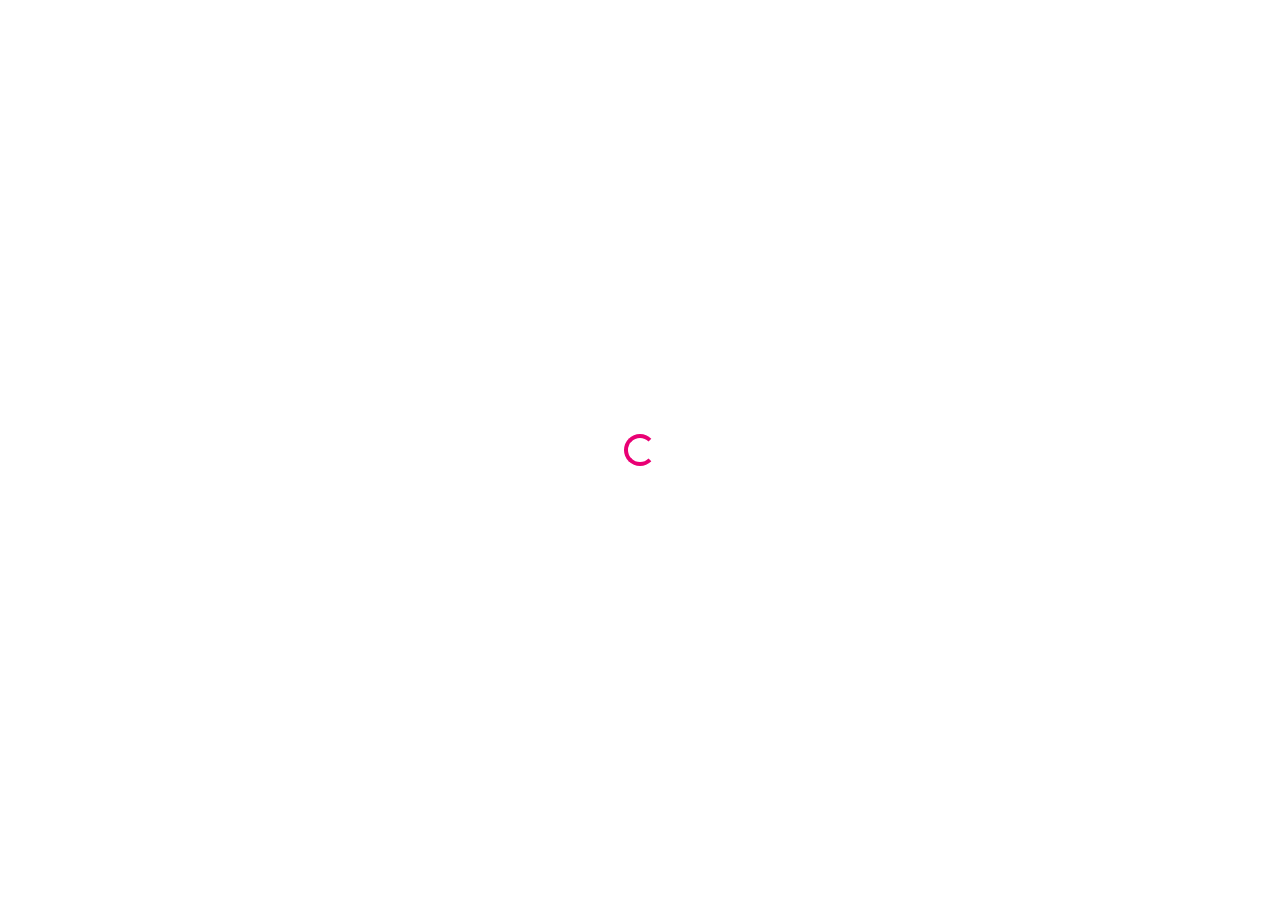
<file: testimonial.html>
<!DOCTYPE html>
<html lang="es">

<head>
    <meta charset="utf-8">
    <title>Pasteleria</title>
    <meta content="width=device-width, initial-scale=1.0" name="viewport">
    <meta content="" name="keywords">
    <meta content="" name="description">

    <!-- Favicon -->
    <link href="img/icon2.png" rel="icon">

    <!-- Google Web Fonts -->
    <link rel="preconnect" href="https://fonts.googleapis.com">
    <link rel="preconnect" href="https://fonts.gstatic.com" crossorigin>
    <link href="https://fonts.googleapis.com/css2?family=Open+Sans:wght@400;500&family=Lora:wght@600;700&display=swap" rel="stylesheet"> 

    <!-- Icon Font Stylesheet -->
    <link href="https://cdnjs.cloudflare.com/ajax/libs/font-awesome/5.10.0/css/all.min.css" rel="stylesheet">
    <link href="https://cdn.jsdelivr.net/npm/bootstrap-icons@1.4.1/font/bootstrap-icons.css" rel="stylesheet">

    <!-- Libraries Stylesheet -->
    <link href="lib/animate/animate.min.css" rel="stylesheet">
    <link href="lib/owlcarousel/assets/owl.carousel.min.css" rel="stylesheet">

    <!-- Customized Bootstrap Stylesheet -->
    <link href="css/bootstrap.min.css" rel="stylesheet">

    <!-- Template Stylesheet -->
    <link href="css/style.css" rel="stylesheet">
</head>

<body>
    <div id="spinner" class="show bg-white position-fixed translate-middle w-100 vh-100 top-50 start-50 d-flex align-items-center justify-content-center">
        <div class="spinner-border text-primary" role="status"></div>
    </div>
 
        <nav class="navbar navbar-expand-lg navbar-light py-lg-0 px-lg-5 wow fadeIn" data-wow-delay="0.1s">
            <a href="index.html" class="navbar-brand ms-4 ms-lg-0">
                <h1 class="fw-bold text-primary m-0">Dul<span class="text-secondary">ce</span>tta</h1>
            </a>
            <button type="button" class="navbar-toggler me-4" data-bs-toggle="collapse" data-bs-target="#navbarCollapse">
                <span class="navbar-toggler-icon"></span>
            </button>
            <div class="collapse navbar-collapse" id="navbarCollapse">
                <div class="navbar-nav ms-auto p-4 p-lg-0">
                    <a href="index.html" class="nav-item nav-link">Inicio</a>
                    <a href="about.html" class="nav-item nav-link">Acerca de</a>
                    <a href="product.html" class="nav-item nav-link">Productos</a>
                    <a href="testimonial.html" class="nav-item nav-link">Testimonios</a>
                    <a href="contact.html" class="nav-item nav-link">Contáctanos</a>
                </div>
            </div>
        </nav>
    </div>


    <div class="container-fluid bg-light bg-icon py-6 mb-5">
        <div class="container">
            <div class="section-header text-center mx-auto mb-5 wow fadeInUp" data-wow-delay="0.1s" style="max-width: 500px;">
                <h1 class="display-5 mb-3">Opiniones de nuestros clientes</h1>
                <p>La calidad, el sabor y la creatividad en cada uno de nuestros productos han conquistado a nuestros clientes. ¡Descubre lo que dicen sobre nosotros!</p>
            </div>
            <div class="owl-carousel testimonial-carousel wow fadeInUp" data-wow-delay="0.1s">
                <div class="testimonial-item position-relative bg-white p-5 mt-4">
                    <i class="fa fa-quote-left fa-3x text-primary position-absolute top-0 start-0 mt-n4 ms-5"></i>
                    <p class="mb-4">Los pasteles son simplemente deliciosos. La textura, el sabor y la frescura son inigualables. Definitivamente, mi pastelería favorita.</p>
                    <div class="d-flex align-items-center">
                        <img class="flex-shrink-0 rounded-circle" src="img/testimonial-1.jpg" alt="">
                        <div class="ms-3">
                            <h5 class="mb-1">Ana Rodríguez</h5>
                            <span>Cliente satisfecha</span>
                        </div>
                    </div>
                </div>
                <div class="testimonial-item position-relative bg-white p-5 mt-4">
                    <i class="fa fa-quote-left fa-3x text-primary position-absolute top-0 start-0 mt-n4 ms-5"></i>
                    <p class="mb-4">La atención es excelente y personalizada. Me ayudaron a elegir el pastel perfecto para mi evento, y todos los invitados quedaron encantados.</p>
                    <div class="d-flex align-items-center">
                        <img class="flex-shrink-0 rounded-circle" src="img/testimonial-2.jpg" alt="">
                        <div class="ms-3">
                            <h5 class="mb-1">Carlos Méndez</h5>
                            <span>Organizador de eventos</span>
                        </div>
                    </div>
                </div>
                <div class="testimonial-item position-relative bg-white p-5 mt-4">
                    <i class="fa fa-quote-left fa-3x text-primary position-absolute top-0 start-0 mt-n4 ms-5"></i>
                    <p class="mb-4">Cada detalle está cuidadosamente diseñado. No solo tienen un sabor espectacular, sino que la presentación es impecable y muy creativa.</p>
                    <div class="d-flex align-items-center">
                        <img class="flex-shrink-0 rounded-circle" src="img/testimonial-3.jpg" alt="">
                        <div class="ms-3">
                            <h5 class="mb-1">María Fernández</h5>
                            <span>Diseñadora de eventos</span>
                        </div>
                    </div>
                </div>
                <div class="testimonial-item position-relative bg-white p-5 mt-4">
                    <i class="fa fa-quote-left fa-3x text-primary position-absolute top-0 start-0 mt-n4 ms-5"></i>
                    <p class="mb-4">Sin duda, la mejor pastelería que he probado. Se nota la dedicación y pasión en cada creación. ¡Altamente recomendado!</p>
                    <div class="d-flex align-items-center">
                        <img class="flex-shrink-0 rounded-circle" src="img/testimonial-4.jpg" alt="">
                        <div class="ms-3">
                            <h5 class="mb-1">Javier López</h5>
                            <span>Amante de los postres</span>
                        </div>
                    </div>
                </div>
            </div>
        </div>
    </div>

    
    <div class="container-fluid bg-dark footer mt-5 pt-5 wow fadeIn" data-wow-delay="0.1s">
        <div class="container">
            <div class="row">
                <div class="col-12 text-center text-white">
                    &copy; <a href="#">Dulcetta</a>, All Right Reserved.
                </div>
            </div>
        </div>
    </div>


    <!-- JavaScript Libraries -->
    <script src="https://code.jquery.com/jquery-3.4.1.min.js"></script>
    <script src="https://cdn.jsdelivr.net/npm/bootstrap@5.0.0/dist/js/bootstrap.bundle.min.js"></script>
    <script src="lib/wow/wow.min.js"></script>
    <script src="lib/easing/easing.min.js"></script>
    <script src="lib/waypoints/waypoints.min.js"></script>
    <script src="lib/owlcarousel/owl.carousel.min.js"></script>

    <!-- Template Javascript -->
    <script src="js/main.js"></script>
</body>

</html>
</file>
<file: css/style.css>
:root {
    --primary: #E90074;
    --secondary: #FF4191;
    --bs-primary: #E90074;
    --bs-secondary: #FF4191;
    --light: #F7F8FC;
    --dark: #000000;
}

.text-primary {
    color: var(--primary) !important;
}

.text-secondary {
    color: var(--secondary) !important;
}



#spinner {
    opacity: 0;
    visibility: hidden;
    transition: opacity .5s ease-out, visibility 0s linear .5s;
    z-index: 99999;
}

#spinner.show {
    transition: opacity .5s ease-out, visibility 0s linear 0s;
    visibility: visible;
    opacity: 1;
}

.btn {
    font-weight: 500;
    transition: .5s;
}

.btn.btn-primary {
    background-color: var(--primary); 
    border-color: var(--primary); 
}

.btn.btn-primary:hover {
    background-color: var(--secondary); 
    border-color: var(--secondary); 
}

.btn-notificar {
    margin-left: 100px; 
}


.btn.btn-primary,
.btn.btn-secondary,
.btn.btn-outline-primary:hover,
.btn.btn-outline-secondary:hover {
    color: #FFFFFF;
}

.btn-square {
    width: 38px;
    height: 38px;
}

.btn-sm-square {
    width: 32px;
    height: 32px;
}

.btn-lg-square {
    width: 48px;
    height: 48px;
}

.btn-square,
.btn-sm-square,
.btn-lg-square {
    padding: 0;
    display: flex;
    align-items: center;
    justify-content: center;
    font-weight: normal;
}


/*** Navbar ***/
.fixed-top {
    transition: .5s;
}

.top-bar {
    height: 45px;
    border-bottom: 1px solid rgba(0, 0, 0, .07);
}

.navbar .dropdown-toggle::after {
    border: none;
    content: "\f107";
    font-family: "Font Awesome 5 Free";
    font-weight: 900;
    vertical-align: middle;
    margin-left: 8px;
}

.navbar .navbar-nav .nav-link {
    padding: 25px 15px;
    color: #000; 
    font-weight: 500;
    outline: none;
}

.navbar .navbar-nav .nav-link:hover,
.navbar .navbar-nav .nav-link.active {
    color: #E90074;
}

@media (max-width: 991.98px) {
    .navbar .navbar-nav {
        margin-top: 10px;
        border-top: 1px solid rgba(0, 0, 0, .07);
        background: #FFFFFF;
    }

    .navbar .navbar-nav .nav-link {
        padding: 10px 0;
    }
}

@media (min-width: 992px) {
    .navbar .nav-item .dropdown-menu {
        display: block;
        visibility: hidden;
        top: 100%;
        transform: rotateX(-75deg);
        transform-origin: 0% 0%;
        transition: .5s;
        opacity: 0;
    }

    .navbar .nav-item:hover .dropdown-menu {
        transform: rotateX(0deg);
        visibility: visible;
        transition: .5s;
        opacity: 1;
    }
}

.header {
    width: 100%;
    min-height: 100vh; 
    height: auto; 
    background-image: linear-gradient(to top, rgba(233, 0, 117, 0.15), rgba(255, 65, 144, 0.15)), 
                      url('../img/carousel1.jpg');
    background-size: cover;
    background-position: center;
    background-repeat: no-repeat;
    display: flex;
    flex-direction: column;
    justify-content: center;
    text-align: left;
}

.header-content h1 {
    margin-left: 50px;
    color: #E90074;
    font-weight: 900;
  
    text-align: left;
}

.header-content h1.display-1 {
    margin-left: 50px;
    font-size: 8rem;
}

.header-content h2.display-5 {
    margin-left: 50px;
    text-align: left; 
    font-size: 2.5rem;
    font-weight: 800;
    text-shadow: 3px 3px 12px rgba(0, 0, 0, 0);
}

@media (max-width: 768px) {
    .header {
        min-height: 50vh; 
        padding: 1.5rem;
        background-size: cover; 
        background-position: center;
    }
}
@media (max-width: 768px) {
    .header-content h1.display-1 {
        font-size: 10vw; 
    }

    .header-content h2.display-5 {
        font-size: 6vw;
    }
}
@media (max-width: 768px) {
    .page-header {
        background: url(../img/carousel-1.jpg) center center no-repeat;
        background-size: cover;
        padding-top: 8rem;
        padding-bottom: 4rem;
    }
}

.page-header {
    padding-top: 12rem;
    padding-bottom: 6rem;
    background: url(../img/carousel-1.jpg) top right no-repeat;
    background-size: cover;
}

.breadcrumb-item+.breadcrumb-item::before {
    color: #999999;
}


/*** Section Header ***/
.section-header {
    position: relative;
    padding-top: 25px;
}

.section-header::before {
    position: absolute;
    content: "";
    width: 60px;
    height: 2px;
    top: 0;
    left: 50%;
    transform: translateX(-50%);
    background: var(--primary);
}

.section-header::after {
    position: absolute;
    content: "";
    width: 90px;
    height: 2px;
    top: 10px;
    left: 50%;
    transform: translateX(-50%);
    background: var(--secondary);
}

.section-header.text-start::before,
.section-header.text-start::after {
    left: 0;
    transform: translateX(0);
}



/*** About ***/
.about-img img {
    position: relative;
    z-index: 2;
}

.about-img::before {
    position: absolute;
    content: "";
    top: 0;
    left: -50%;
    width: 100%;
    height: 100%;
    background-size: 20px 20px;
    transform: skew(20deg);
    z-index: 1;
}

.nav-pills {
    display: flex;
    flex-wrap: wrap; 
    justify-content: center; 
}


/*** Product ***/
.nav-pills .nav-item .btn {
    color: var(--dark);
}

.nav-pills .nav-item .btn:hover,
.nav-pills .nav-item .btn.active {
    color: #FFFFFF;
}

.product-item {
    box-shadow: 0 0 45px rgba(0, 0, 0, .07);
}
.product-item {
    display: flex;
    flex-direction: column;
    justify-content: space-between;
    min-height: 300px; 
}

.product-item img {
    width: 100%; 
    height: 200px;
    object-fit: cover; 
    transition: .5s;
}

.product-item:hover img {
    transform: scale(1.1);
}

.product-item small a:hover {
    color: var(--primary) !important;
}




/*** Testimonial ***/
.testimonial-carousel .owl-item .testimonial-item img {
    width: 60px;
    height: 60px;
}

.testimonial-carousel .owl-item .testimonial-item,
.testimonial-carousel .owl-item .testimonial-item * {
    transition: .5s;
}

.testimonial-carousel .owl-item.center .testimonial-item {
    background: var(--primary) !important;
}

.testimonial-carousel .owl-item.center .testimonial-item * {
    color: #FFFFFF !important;
}

.testimonial-carousel .owl-item.center .testimonial-item i {
    color: var(--secondary) !important;
}

.testimonial-carousel .owl-nav {
    margin-top: 30px;
    display: flex;
    justify-content: center;
}

.testimonial-carousel .owl-nav .owl-prev,
.testimonial-carousel .owl-nav .owl-next {
    margin: 0 12px;
    width: 50px;
    height: 50px;
    display: flex;
    align-items: center;
    justify-content: center;
    color: var(--dark);
    border: 2px solid var(--primary);
    border-radius: 50px;
    font-size: 18px;
    transition: .5s;
}

.testimonial-carousel .owl-nav .owl-prev:hover,
.testimonial-carousel .owl-nav .owl-next:hover {
    color: #FFFFFF;
    background: var(--primary);
}

.bg-primary {
    background-color: var(--primary) !important;
}

/*** Footer ***/
.footer {
    background-color: #212529; 
    padding-top: 2rem;  
    padding-bottom: 2rem;
}

.footer .text-center {
    color: #E90074; 
    font-size: 14px;
}

.footer .text-center a {
    color: #ffffff;
    text-decoration: none; 
    transition: color 0.3s ease;
}

.footer .text-center a:hover {
    color: #E90074; }
</file>
